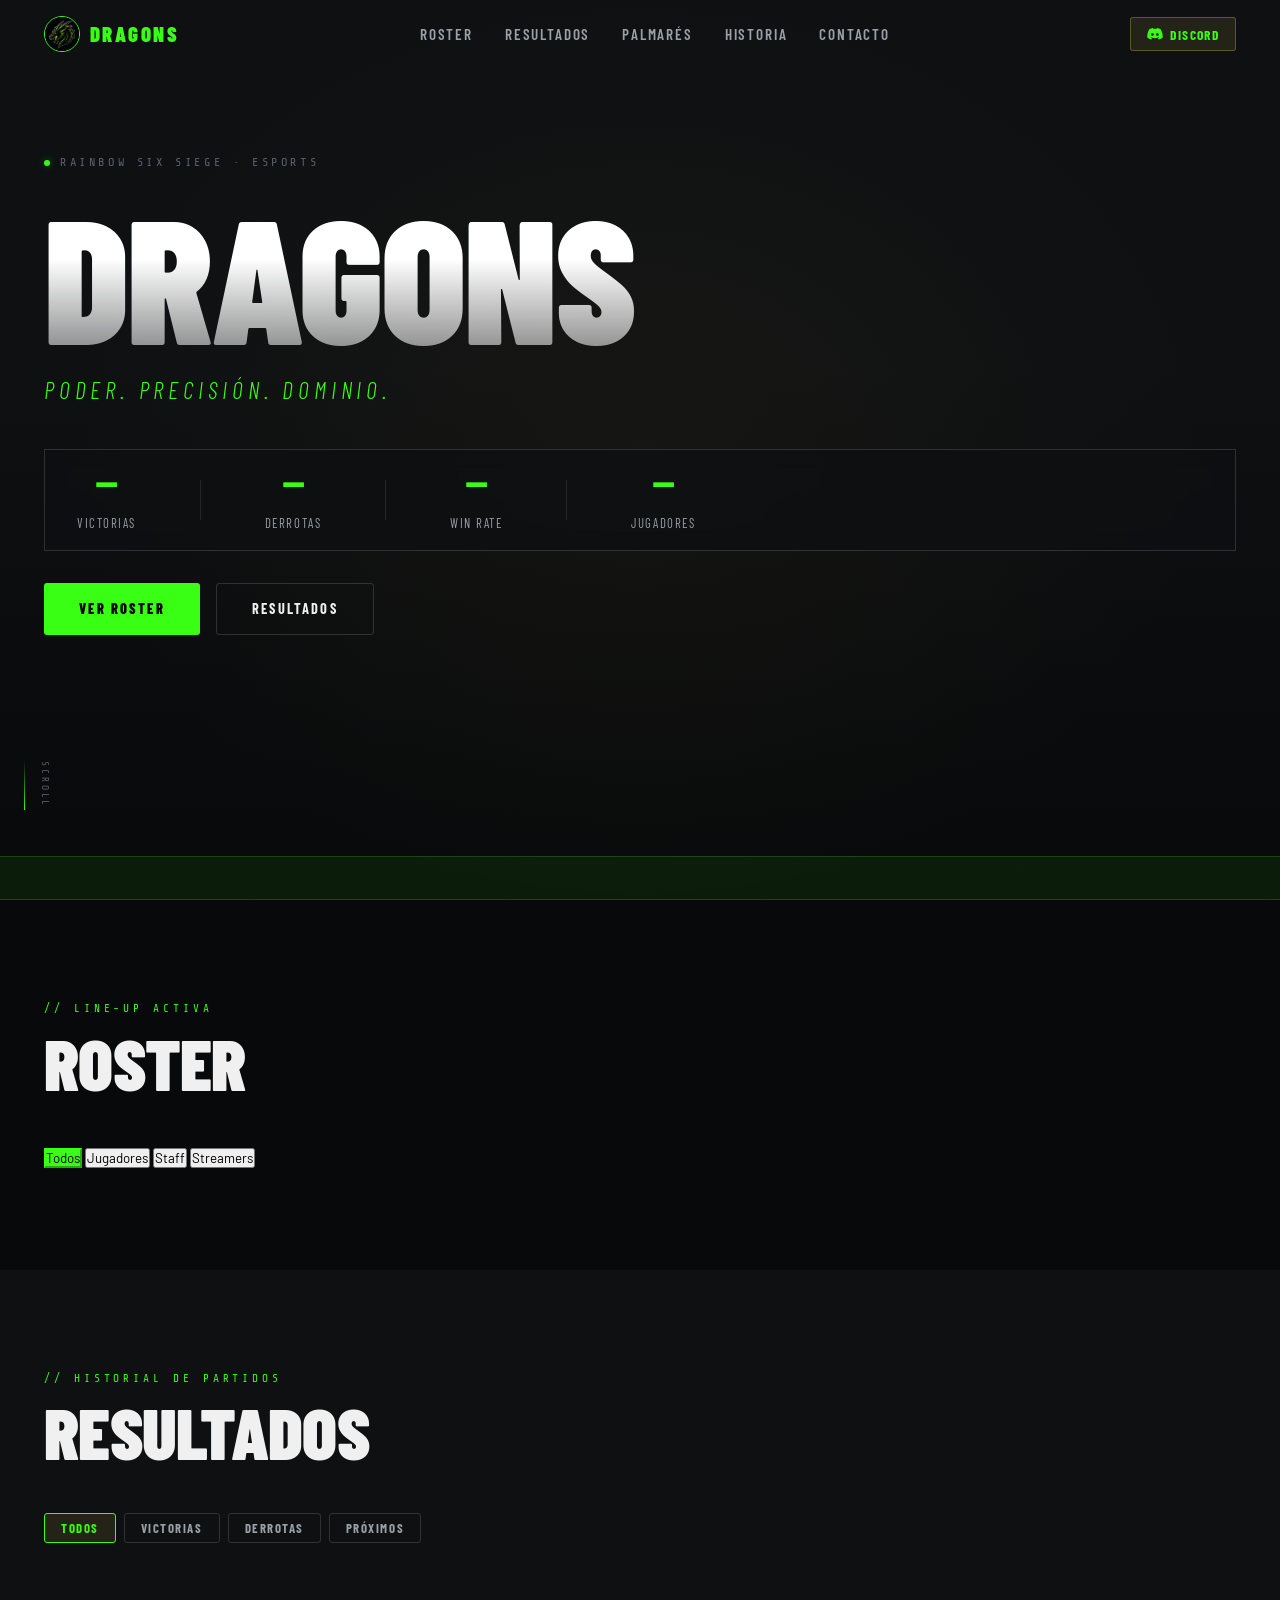
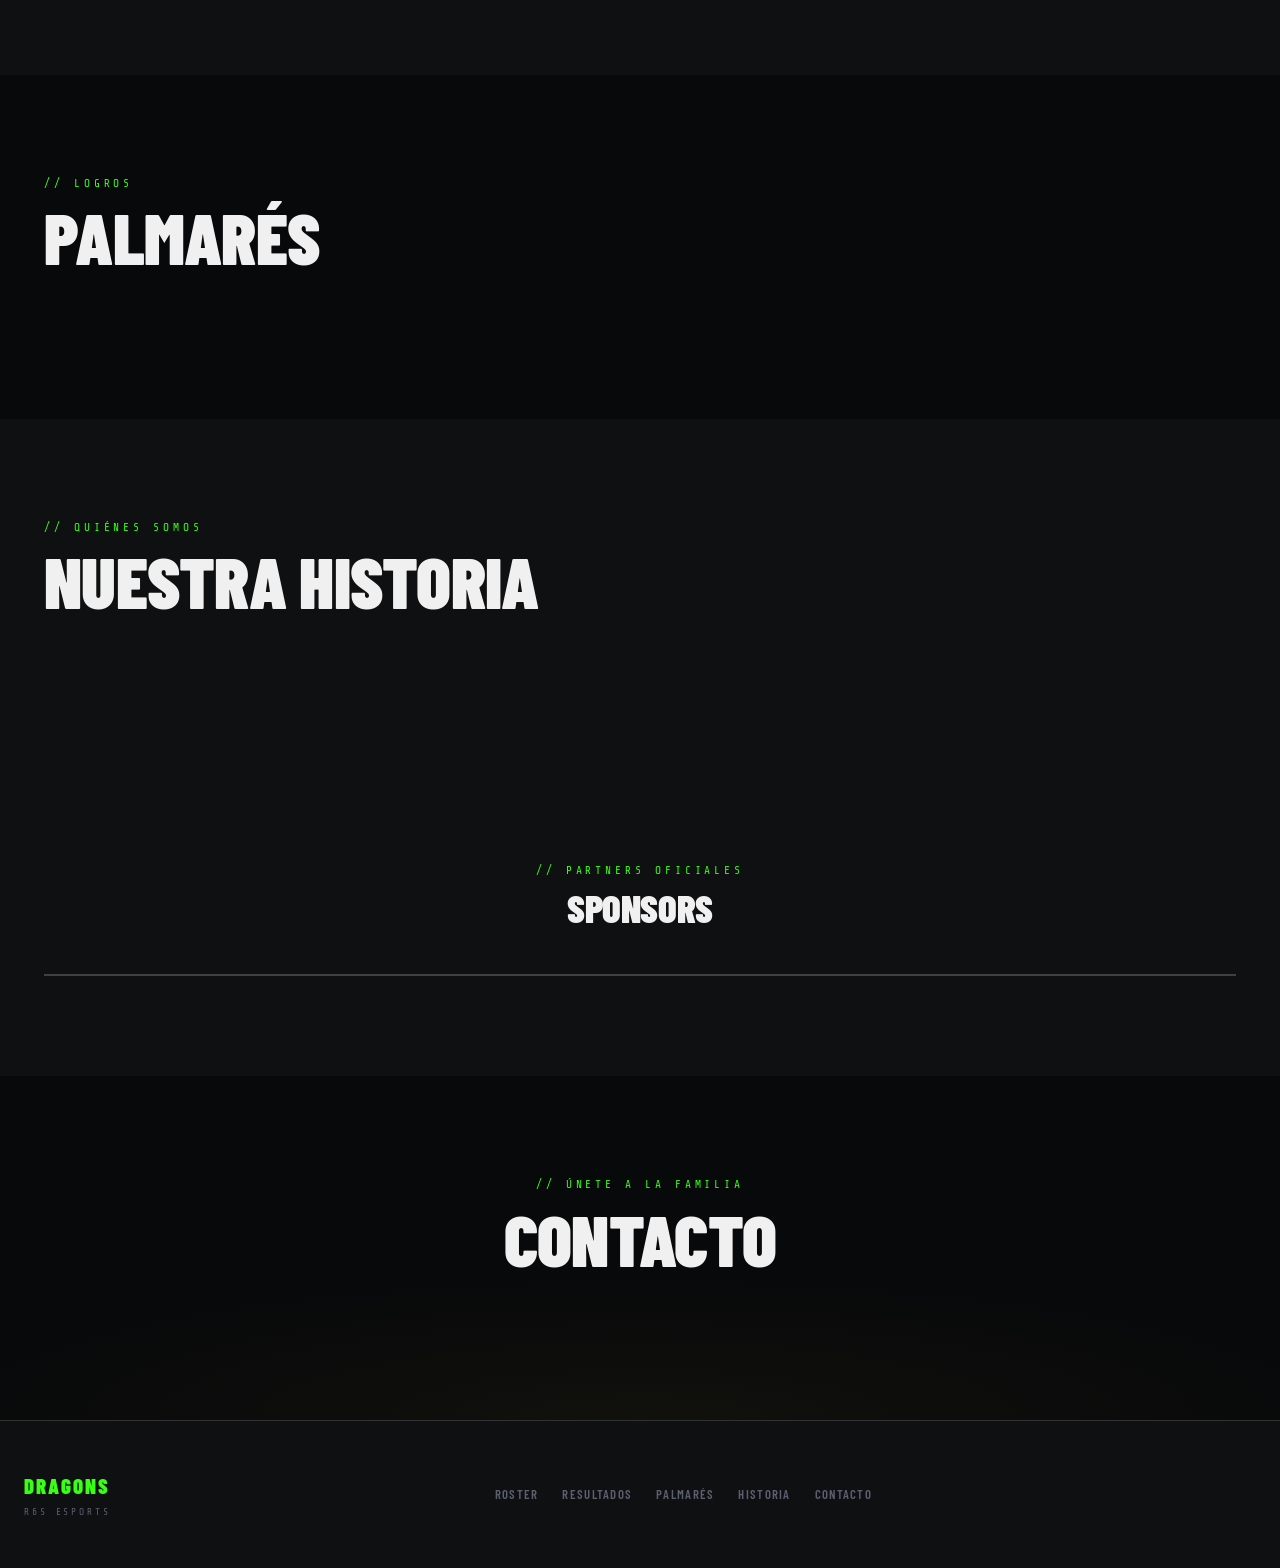
<file: index (1).html>
<!DOCTYPE html>
<html lang="es">
<head>
  <meta charset="UTF-8"/>
  <meta name="viewport" content="width=device-width, initial-scale=1.0"/>
  <meta name="description" content="DRAGONS — Equipo competitivo de Rainbow Six Siege."/>
  <title>DRAGONS — R6S Esports</title>
  <link rel="stylesheet" href="styles.css"/>
  <link rel="preconnect" href="https://fonts.googleapis.com">
  <link href="https://fonts.googleapis.com/css2?family=Barlow+Condensed:ital,wght@0,300;0,600;0,700;0,900;1,700&family=Barlow:wght@300;400;500;600&family=Share+Tech+Mono&display=swap" rel="stylesheet">
</head>
<body>

<!-- NAV -->
<nav id="navbar">
  <div class="nav-inner">
    <a href="#hero" class="nav-logo">
      <div class="nav-logo-img">
        <img src="logo.png" alt="" onerror="this.style.display='none';this.nextElementSibling.style.display='block'">
        <span class="logo-fallback">🐉</span>
      </div>
      <span class="nav-logo-text" id="nav-team-name">DRAGONS</span>
    </a>
    <div class="nav-links">
      <a href="#roster">Roster</a>
      <a href="#results">Resultados</a>
      <a href="#achievements">Palmarés</a>
      <a href="#about">Historia</a>
      <a href="#contact">Contacto</a>
    </div>
    <button class="nav-cta" id="nav-discord-btn">
      <svg width="16" height="12" viewBox="0 0 18 14" fill="currentColor"><path d="M15.25 1.18A14.89 14.89 0 0011.5 0a.06.06 0 00-.06.03c-.16.28-.34.65-.47.94a13.76 13.76 0 00-4 0 9.6 9.6 0 00-.47-.94A.06.06 0 006.44 0a14.85 14.85 0 00-3.75 1.18C.37 4.6-.23 7.93.07 11.22a.07.07 0 00.03.05A14.94 14.94 0 004.6 13.5a.06.06 0 00.07-.02c.35-.47.66-.96.93-1.48a.06.06 0 00-.04-.09 9.82 9.82 0 01-1.4-.66.06.06 0 010-.1l.28-.22a.06.06 0 01.06 0 10.66 10.66 0 009 0 .06.06 0 01.06 0l.28.22a.06.06 0 010 .1 9.2 9.2 0 01-1.4.66.06.06 0 00-.03.09c.28.52.59 1 .93 1.48a.06.06 0 00.07.02 14.9 14.9 0 004.5-2.23.06.06 0 00.03-.05c.37-3.77-.62-7.06-2.63-9.97zM6.01 9.19c-.86 0-1.57-.78-1.57-1.74s.7-1.74 1.57-1.74c.88 0 1.58.79 1.57 1.74 0 .96-.7 1.74-1.57 1.74zm5.8 0c-.87 0-1.57-.78-1.57-1.74s.7-1.74 1.57-1.74c.88 0 1.58.79 1.57 1.74 0 .96-.69 1.74-1.57 1.74z"/></svg>
      Discord
    </button>
    <button class="hamburger" id="hamburger" onclick="toggleMenu()">
      <span></span><span></span><span></span>
    </button>
  </div>
  <div class="nav-mobile" id="nav-mobile">
    <a href="#roster" onclick="toggleMenu()">Roster</a>
    <a href="#results" onclick="toggleMenu()">Resultados</a>
    <a href="#achievements" onclick="toggleMenu()">Palmarés</a>
    <a href="#about" onclick="toggleMenu()">Historia</a>
    <a href="#contact" onclick="toggleMenu()">Contacto</a>
  </div>
</nav>

<!-- HERO -->
<section id="hero">
  <canvas id="hero-canvas"></canvas>
  <div class="hero-overlay"></div>

  <div class="hero-content">
    <div class="hero-eyebrow">
      <span class="eyebrow-dot"></span>
      <span id="hero-eyebrow-text">RAINBOW SIX SIEGE · ESPORTS</span>
    </div>

    <h1 class="hero-title">
      <span id="hero-team-name">DRAGONS</span>
    </h1>
    <p class="hero-tagline" id="hero-tagline">Poder. Precisión. Dominio.</p>

    <div class="hero-record" id="hero-record">
      <div class="rec-item">
        <span class="rec-num" id="rec-wins">—</span>
        <span class="rec-label">Victorias</span>
      </div>
      <div class="rec-sep"></div>
      <div class="rec-item">
        <span class="rec-num" id="rec-losses">—</span>
        <span class="rec-label">Derrotas</span>
      </div>
      <div class="rec-sep"></div>
      <div class="rec-item">
        <span class="rec-num" id="rec-wr">—</span>
        <span class="rec-label">Win Rate</span>
      </div>
      <div class="rec-sep"></div>
      <div class="rec-item">
        <span class="rec-num" id="rec-players">—</span>
        <span class="rec-label">Jugadores</span>
      </div>
    </div>

    <div class="hero-btns">
      <a href="#roster" class="btn-hero-primary">Ver Roster</a>
      <a href="#results" class="btn-hero-secondary">Resultados</a>
    </div>
  </div>

  <div class="hero-scroll-cue">
    <div class="scroll-cue-line"></div>
    <span>SCROLL</span>
  </div>

  <div class="hero-ticker-bar">
    <div class="ticker-inner" id="ticker-inner"></div>
  </div>
</section>

<!-- ROSTER -->
<section id="roster">
  <div class="container">
    <div class="section-eyebrow">// LINE-UP ACTIVA</div>
    <h2 class="section-heading">ROSTER</h2>

    <div class="roster-role-tabs" id="roster-tabs">
      <button class="role-tab active" data-role="all" onclick="filterRoster(this,'all')">Todos</button>
      <button class="role-tab" data-role="jugador" onclick="filterRoster(this,'jugador')">Jugadores</button>
      <button class="role-tab" data-role="staff" onclick="filterRoster(this,'staff')">Staff</button>
      <button class="role-tab" data-role="streamer" onclick="filterRoster(this,'streamer')">Streamers</button>
    </div>

    <div class="roster-grid" id="roster-grid"></div>
  </div>
</section>

<!-- RESULTS -->
<section id="results">
  <div class="container">
    <div class="section-eyebrow">// HISTORIAL DE PARTIDOS</div>
    <h2 class="section-heading">RESULTADOS</h2>

    <div class="results-filter-row">
      <button class="res-filter active" onclick="filterMatches(this,'all')">Todos</button>
      <button class="res-filter" onclick="filterMatches(this,'win')">Victorias</button>
      <button class="res-filter" onclick="filterMatches(this,'loss')">Derrotas</button>
      <button class="res-filter" onclick="filterMatches(this,'upcoming')">Próximos</button>
    </div>

    <div id="matches-list"></div>
  </div>
</section>

<!-- ACHIEVEMENTS -->
<section id="achievements">
  <div class="container">
    <div class="section-eyebrow">// LOGROS</div>
    <h2 class="section-heading">PALMARÉS</h2>
    <div class="ach-kpis" id="ach-kpis"></div>
    <div class="ach-cards" id="ach-cards"></div>
  </div>
</section>

<!-- ABOUT / TIMELINE -->
<section id="about">
  <div class="container">
    <div class="about-layout">
      <div class="about-text-col">
        <div class="section-eyebrow">// QUIÉNES SOMOS</div>
        <h2 class="section-heading" id="about-heading">NUESTRA HISTORIA</h2>
        <p class="about-body" id="about-body"></p>
        <div class="about-socials" id="about-socials"></div>
      </div>
      <div class="timeline-col">
        <div class="timeline-list" id="timeline-list"></div>
      </div>
    </div>
  </div>
</section>

<!-- SPONSORS -->
<section id="sponsors">
  <div class="container">
    <div class="section-eyebrow" style="text-align:center">// PARTNERS OFICIALES</div>
    <h2 class="section-heading" style="text-align:center;font-size:clamp(1.8rem,4vw,2.4rem)">SPONSORS</h2>
    <div class="sponsors-grid" id="sponsors-grid"></div>
  </div>
</section>

<!-- CONTACT -->
<section id="contact">
  <div class="container">
    <div class="contact-box">
      <div class="section-eyebrow" style="text-align:center">// ÚNETE A LA FAMILIA</div>
      <h2 class="section-heading" style="text-align:center">CONTACTO</h2>
      <p class="contact-sub" id="contact-sub"></p>
      <div class="contact-socials" id="contact-socials"></div>
    </div>
  </div>
</section>

<!-- FOOTER -->
<footer id="footer">
  <div class="footer-grid">
    <div class="footer-brand">
      <span class="footer-name" id="footer-name">DRAGONS</span>
      <span class="footer-game">R6S ESPORTS</span>
    </div>
    <div class="footer-links">
      <a href="#roster">Roster</a>
      <a href="#results">Resultados</a>
      <a href="#achievements">Palmarés</a>
      <a href="#about">Historia</a>
      <a href="#contact">Contacto</a>
    </div>
    <div class="footer-right">
      <p id="footer-copy"></p>
    </div>
  </div>
</footer>

<script src="script.js"></script>
</body>
</html>
</file>
<file: styles.css>
/* ============================================================
   DRAGONS R6S — STYLES.CSS
   Dark Tactical · Military Precision · Esports Premium
   ============================================================ */

@import url('https://fonts.googleapis.com/css2?family=Barlow+Condensed:ital,wght@0,300;0,600;0,700;0,900;1,700&family=Barlow:wght@300;400;500;600&family=Share+Tech+Mono&display=swap');

:root {
  /* PALETTE */
  --bg:       #08090a;
  --bg2:      #0e1012;
  --bg3:      #141618;
  --bg4:      #1a1d20;
  --surface:  #1e2124;
  --border:   rgba(255,255,255,0.07);
  --border2:  rgba(255,255,255,0.14);

  --accent:   #39ff14;   
  --accent2:  #2ee60f;   
  --accent-glow: rgba(57, 255, 20, 0.35); 
   
  --red:      #e84b4b;
  --green:    #4be88a;
  --blue:     #4ba3e8;

  --text:     #f0f0f0;
  --text2:    #9aa0a8;
  --text3:    #5a6070;

  /* FONTS */
  --font-title: 'Barlow Condensed', sans-serif;
  --font-body:  'Barlow', sans-serif;
  --font-mono:  'Share Tech Mono', monospace;

  /* LAYOUT */
  --nav-h: 68px;
  --max-w: 1240px;
  --rad: 3px;
  --tr: 0.22s cubic-bezier(0.4,0,0.2,1);
}

/* ===================== RESET ===================== */
*, *::before, *::after { box-sizing: border-box; margin: 0; padding: 0; }
html { scroll-behavior: smooth; font-size: 16px; }
body {
  background: var(--bg);
  color: var(--text);
  font-family: var(--font-body);
  font-weight: 400;
  line-height: 1.6;
  overflow-x: hidden;
}
img { max-width: 100%; display: block; }
a { color: inherit; text-decoration: none; }
button { cursor: pointer; font-family: inherit; }

/* Custom scrollbar */
::-webkit-scrollbar { width: 4px; }
::-webkit-scrollbar-track { background: var(--bg); }
::-webkit-scrollbar-thumb { background: var(--accent2); }

.container { max-width: var(--max-w); margin: 0 auto; padding: 0 24px; }

/* ===================== NAV ===================== */
#navbar {
  position: fixed;
  top: 0; left: 0; right: 0;
  z-index: 900;
  transition: background var(--tr), box-shadow var(--tr);
}
#navbar.scrolled {
  background: rgba(8,9,10,0.97);
  backdrop-filter: blur(12px);
  box-shadow: 0 1px 0 var(--border2), 0 4px 30px rgba(0,0,0,0.6);
}

.nav-inner {
  max-width: var(--max-w);
  margin: 0 auto;
  padding: 0 24px;
  height: var(--nav-h);
  display: flex;
  align-items: center;
  gap: 2rem;
}

.nav-logo {
  display: flex;
  align-items: center;
  gap: 10px;
  flex-shrink: 0;
}
.nav-logo-img {
  width: 36px; height: 36px;
  border-radius: 50%;
  overflow: hidden;
  border: 1.5px solid var(--accent);
  display: flex; align-items: center; justify-content: center;
  background: var(--bg3);
  flex-shrink: 0;
}
.nav-logo-img img { width: 100%; height: 100%; object-fit: cover; }
.logo-fallback { font-size: 1.2rem; display: none; }
.nav-logo-text {
  font-family: var(--font-title);
  font-size: 1.3rem;
  font-weight: 900;
  letter-spacing: 0.12em;
  color: var(--accent);
}

.nav-links {
  display: flex;
  gap: 2rem;
  flex: 1;
  justify-content: center;
}
.nav-links a {
  font-family: var(--font-title);
  font-size: 0.95rem;
  font-weight: 600;
  letter-spacing: 0.12em;
  color: var(--text2);
  text-transform: uppercase;
  transition: color var(--tr);
  position: relative;
}
.nav-links a::after {
  content: '';
  position: absolute;
  bottom: -4px; left: 0;
  width: 0; height: 1.5px;
  background: var(--accent);
  transition: width var(--tr);
}
.nav-links a:hover { color: var(--text); }
.nav-links a:hover::after { width: 100%; }

.nav-cta {
  display: flex;
  align-items: center;
  gap: 7px;
  background: rgba(232,201,75,0.1);
  border: 1px solid rgba(232,201,75,0.3);
  color: var(--accent);
  padding: 0.45rem 1rem;
  font-family: var(--font-title);
  font-size: 0.85rem;
  font-weight: 700;
  letter-spacing: 0.1em;
  text-transform: uppercase;
  border-radius: var(--rad);
  transition: all var(--tr);
  flex-shrink: 0;
}
.nav-cta:hover {
  background: var(--accent);
  color: #000;
  border-color: var(--accent);
}

.hamburger {
  display: none;
  flex-direction: column;
  gap: 5px;
  background: none;
  border: none;
  padding: 4px;
  margin-left: auto;
}
.hamburger span {
  display: block;
  width: 22px; height: 2px;
  background: var(--text);
  border-radius: 1px;
  transition: all var(--tr);
}

.nav-mobile {
  display: none;
  flex-direction: column;
  background: rgba(8,9,10,0.98);
  border-top: 1px solid var(--border2);
  padding: 1rem 24px 1.5rem;
}
.nav-mobile a {
  font-family: var(--font-title);
  font-size: 1.1rem;
  font-weight: 700;
  letter-spacing: 0.1em;
  color: var(--text2);
  padding: 0.6rem 0;
  border-bottom: 1px solid var(--border);
  text-transform: uppercase;
}
.nav-mobile.open { display: flex; }

/* ===================== HERO ===================== */
#hero {
  position: relative;
  min-height: 100vh;
  display: flex;
  align-items: center;
  overflow: hidden;
  padding-top: var(--nav-h);
}

#hero-canvas {
  position: absolute;
  inset: 0;
  z-index: 0;
}

.hero-overlay {
  position: absolute;
  inset: 0;
  background:
    radial-gradient(ellipse 70% 80% at 50% 50%, rgba(232,201,75,0.04) 0%, transparent 65%),
    linear-gradient(to bottom, transparent 40%, var(--bg) 100%);
  z-index: 1;
}

.hero-content {
  position: relative;
  z-index: 2;
  max-width: var(--max-w);
  width: 100%;
  margin: 0 auto;
  padding: 5rem 24px 10rem;
}

.hero-eyebrow {
  display: flex;
  align-items: center;
  gap: 10px;
  margin-bottom: 1.5rem;
  font-family: var(--font-mono);
  font-size: 0.75rem;
  color: var(--text3);
  letter-spacing: 0.3em;
  text-transform: uppercase;
}
.eyebrow-dot {
  width: 6px; height: 6px;
  border-radius: 50%;
  background: var(--accent);
  box-shadow: 0 0 8px var(--accent-glow);
  animation: dot-pulse 2s ease-in-out infinite;
}
@keyframes dot-pulse {
  0%,100% { box-shadow: 0 0 8px var(--accent-glow); }
  50% { box-shadow: 0 0 16px var(--accent), 0 0 30px var(--accent-glow); }
}

.hero-title {
  font-family: var(--font-title);
  font-weight: 900;
  font-size: clamp(5rem, 14vw, 11rem);
  line-height: 0.9;
  letter-spacing: -0.01em;
  color: var(--text);
  margin-bottom: 1rem;
  position: relative;
}
.hero-title span {
  display: block;
  background: linear-gradient(180deg, #ffffff 40%, rgba(255,255,255,0.5) 100%);
  -webkit-background-clip: text;
  -webkit-text-fill-color: transparent;
  background-clip: text;
}

.hero-tagline {
  font-family: var(--font-title);
  font-size: clamp(1rem, 2.5vw, 1.5rem);
  font-weight: 300;
  font-style: italic;
  color: var(--accent);
  letter-spacing: 0.2em;
  margin-bottom: 2.5rem;
  text-transform: uppercase;
}

.hero-record {
  display: flex;
  align-items: center;
  gap: 0;
  margin-bottom: 3rem;
  border: 1px solid var(--border2);
  background: rgba(14,16,18,0.8);
  backdrop-filter: blur(10px);
  display: inline-flex;
}
.rec-item {
  display: flex;
  flex-direction: column;
  align-items: center;
  padding: 1rem 2rem;
  gap: 0.2rem;
}
.rec-num {
  font-family: var(--font-title);
  font-size: 2rem;
  font-weight: 900;
  color: var(--accent);
  line-height: 1;
}
.rec-label {
  font-family: var(--font-mono);
  font-size: 0.6rem;
  color: var(--text3);
  letter-spacing: 0.25em;
  text-transform: uppercase;
}
.rec-sep {
  width: 1px;
  height: 50px;
  background: var(--border2);
  flex-shrink: 0;
}

.hero-btns {
  display: flex;
  gap: 1rem;
  flex-wrap: wrap;
}

.btn-hero-primary {
  display: inline-flex;
  align-items: center;
  background: var(--accent);
  color: #000;
  font-family: var(--font-title);
  font-size: 0.9rem;
  font-weight: 800;
  letter-spacing: 0.15em;
  text-transform: uppercase;
  padding: 0.85rem 2.2rem;
  border-radius: var(--rad);
  transition: all var(--tr);
  position: relative;
  overflow: hidden;
}
.btn-hero-primary::after {
  content: '';
  position: absolute;
  inset: 0;
  background: linear-gradient(90deg, transparent, rgba(255,255,255,0.25), transparent);
  transform: translateX(-100%);
  transition: transform 0.5s;
}
.btn-hero-primary:hover::after { transform: translateX(100%); }
.btn-hero-primary:hover { box-shadow: 0 0 30px var(--accent-glow); transform: translateY(-1px); }

.btn-hero-secondary {
  display: inline-flex;
  align-items: center;
  background: transparent;
  color: var(--text);
  border: 1px solid var(--border2);
  font-family: var(--font-title);
  font-size: 0.9rem;
  font-weight: 700;
  letter-spacing: 0.15em;
  text-transform: uppercase;
  padding: 0.85rem 2.2rem;
  border-radius: var(--rad);
  transition: all var(--tr);
}
.btn-hero-secondary:hover {
  border-color: var(--accent);
  color: var(--accent);
}

.hero-scroll-cue {
  position: absolute;
  bottom: 90px;
  left: 24px;
  display: flex;
  align-items: center;
  gap: 12px;
  z-index: 2;
}
.scroll-cue-line {
  width: 1px; height: 50px;
  background: linear-gradient(to bottom, transparent, var(--accent));
  animation: scroll-line 1.8s ease-in-out infinite;
}
@keyframes scroll-line {
  0%,100% { opacity: 0.3; transform: scaleY(1); }
  50% { opacity: 1; transform: scaleY(0.7); }
}
.hero-scroll-cue span {
  font-family: var(--font-mono);
  font-size: 0.6rem;
  color: var(--text3);
  letter-spacing: 0.3em;
  writing-mode: vertical-rl;
}

.hero-ticker-bar {
  position: absolute;
  bottom: 0; left: 0; right: 0;
  height: 44px;
  background: var(--accent);
  overflow: hidden;
  z-index: 3;
  display: flex;
  align-items: center;
}
.ticker-inner {
  display: flex;
  align-items: center;
  white-space: nowrap;
  animation: ticker 30s linear infinite;
}
@keyframes ticker { from { transform: translateX(0); } to { transform: translateX(-50%); } }

/* ===================== SECTIONS ===================== */
section {
  padding: 100px 0;
}
section:nth-child(even) { background: var(--bg2); }

.section-eyebrow {
  font-family: var(--font-mono);
  font-size: 0.7rem;
  color: var(--accent);
  letter-spacing: 0.35em;
  text-transform: uppercase;
  margin-bottom: 0.6rem;
}

.section-heading {
  font-family: var(--font-title);
  font-size: clamp(2.5rem, 6vw, 4.5rem);
  font-weight: 900;
  letter-spacing: -0.01em;
  line-height: 0.95;
  margin-bottom: 3rem;
  color: var(--text);
}
.role-tab.active { background: var(--accent); color: #000; border-color: var(--accent); }

.roster-grid {
  display: grid;
  grid-template-columns: repeat(auto-fill, minmax(200px, 1fr));
  gap: 1.5px;
}
@keyframes card-in {
  from { opacity: 0; transform: translateY(12px); }
  to { opacity: 1; transform: translateY(0); }
}

/* ===================== RESULTS ===================== */
.results-filter-row {
  display: flex;
  gap: 0.5rem;
  margin-bottom: 2rem;
  flex-wrap: wrap;
}
.res-filter {
  background: transparent;
  border: 1px solid var(--border2);
  color: var(--text2);
  padding: 0.35rem 1rem;
  font-family: var(--font-title);
  font-size: 0.8rem;
  font-weight: 700;
  letter-spacing: 0.12em;
  text-transform: uppercase;
  border-radius: var(--rad);
  transition: all var(--tr);
}
.res-filter:hover { border-color: var(--accent); color: var(--accent); }
.res-filter.active { background: rgba(232,201,75,0.1); border-color: var(--accent); color: var(--accent); }

.match-card {
  display: grid;
  grid-template-columns: 120px 1fr auto auto;
  align-items: center;
  gap: 1.5rem;
  padding: 1.2rem 1.5rem;
  background: var(--bg3);
  border: 1px solid var(--border);
  border-left: 3px solid transparent;
  margin-bottom: 6px;
  border-radius: var(--rad);
  transition: all var(--tr);
  animation: card-in 0.3s ease both;
}
.match-card:hover {
  border-color: var(--border2);
  border-left-color: inherit;
  background: var(--bg4);
}
.match-card.win { border-left-color: var(--green); }
.match-card.loss { border-left-color: var(--red); }
.match-card.upcoming { border-left-color: var(--blue); }
.match-card.win .match-score { color: var(--green); }
.match-card.loss .match-score { color: var(--red); }
.match-card.upcoming .match-score { color: var(--blue); font-size: 1rem; }
.match-card.win .match-badge { background: rgba(75,232,138,0.12); color: var(--green); }
.match-card.loss .match-badge { background: rgba(232,75,75,0.12); color: var(--red); }
.match-card.upcoming .match-badge { background: rgba(75,163,232,0.12); color: var(--blue); }

/* ===================== ACHIEVEMENTS ===================== */
.pal-stats {
  display: grid;
  grid-template-columns: repeat(3, 1fr);
  gap: 1px;
  background: var(--border2);
  border: 1px solid var(--border2);
  margin-bottom: 3rem;
}
.pal-stat-card {
  background: var(--bg3);
  padding: 2.5rem 1.5rem;
  text-align: center;
  transition: background var(--tr);
  display: flex;
  flex-direction: column;
  align-items: center;
  gap: 0.5rem;
}
.pal-stat-card:hover { background: var(--bg4); }
.pal-stat-icon {
  font-size: 1.8rem;
  margin-bottom: 0.25rem;
}
.pal-stat-num {
  font-family: var(--font-title);
  font-size: 3rem;
  font-weight: 900;
  color: var(--accent);
  line-height: 1;
  text-shadow: 0 0 20px rgba(57,255,20,0.3);
}
.pal-stat-label {
  font-family: var(--font-mono);
  font-size: 0.62rem;
  color: var(--text3);
  letter-spacing: 0.25em;
  text-transform: uppercase;
}

.pal-empty {
  border: 1px dashed var(--border2);
  padding: 4rem 2rem;
  text-align: center;
  display: flex;
  flex-direction: column;
  align-items: center;
  gap: 1rem;
}
.pal-empty-icon {
  font-size: 3rem;
  opacity: 0.4;
}
.pal-empty-title {
  font-family: var(--font-title);
  font-size: 1.4rem;
  font-weight: 900;
  letter-spacing: 0.2em;
  color: var(--text3);
}
.pal-empty-sub {
  font-family: var(--font-mono);
  font-size: 0.75rem;
  color: var(--text3);
  letter-spacing: 0.1em;
}

@media (max-width: 600px) {
  .pal-stats { grid-template-columns: 1fr; }
}

/* ===================== ABOUT / TIMELINE ===================== */
.about-layout {
  display: grid;
  grid-template-columns: 1fr 1fr;
  gap: 5rem;
  align-items: start;
}
.about-body {
  font-size: 1rem;
  color: var(--text2);
  line-height: 1.8;
  margin-bottom: 2rem;
}
.about-socials { display: flex; gap: 0.75rem; flex-wrap: wrap; }

/* TIMELINE */
.timeline-list {
  display: flex;
  flex-direction: column;
  gap: 0;
}
.tl-item {
  display: grid;
  grid-template-columns: 80px 1px 1fr;
  gap: 0 1.5rem;
  padding-bottom: 2rem;
}
.tl-year {
  font-family: var(--font-title);
  font-size: 1rem;
  font-weight: 900;
  color: var(--accent);
  text-align: right;
  padding-top: 3px;
}
.tl-line-col {
  display: flex;
  flex-direction: column;
  align-items: center;
  gap: 0;
}
.tl-dot {
  width: 10px; height: 10px;
  border-radius: 50%;
  background: var(--accent);
  border: 2px solid var(--bg2);
  box-shadow: 0 0 0 2px var(--accent);
  flex-shrink: 0;
  margin-top: 5px;
}
.tl-connector {
  flex: 1;
  width: 1px;
  background: var(--border2);
  margin-top: 6px;
}
.tl-item:last-child .tl-connector { display: none; }
.tl-content { padding-top: 2px; }
.tl-title {
  font-family: var(--font-title);
  font-size: 1rem;
  font-weight: 700;
  color: var(--text);
  margin-bottom: 0.3rem;
}
.tl-desc {
  font-size: 0.85rem;
  color: var(--text3);
  line-height: 1.6;
}

/* ===================== SPONSORS ===================== */
.sponsors-grid {
  display: flex;
  flex-wrap: wrap;
  gap: 1.5px;
  background: var(--border);
  border: 1px solid var(--border2);
}
.sponsor-card {
  background: var(--bg3);
  flex: 1 1 200px;
  padding: 2.5rem 2rem;
  display: flex;
  flex-direction: column;
  align-items: center;
  gap: 0.75rem;
  transition: background var(--tr);
}
.sponsor-card:hover { background: var(--bg4); }
.sponsor-card:hover .sponsor-logo-img { opacity: 0.9; }
.sponsor-name {
  font-family: var(--font-title);
  font-size: 1rem;
  font-weight: 700;
  color: var(--text3);
  letter-spacing: 0.15em;
  text-transform: uppercase;
  transition: color var(--tr);
}
.sponsor-card:hover .sponsor-name { color: var(--accent); }

/* ===================== CONTACT ===================== */
#contact {
  background: var(--bg) !important;
  position: relative;
  overflow: hidden;
}
#contact::before {
  content: '';
  position: absolute;
  inset: 0;
  background: radial-gradient(ellipse 80% 60% at 50% 100%, rgba(232,201,75,0.04) 0%, transparent 70%);
}
.contact-socials {
  display: flex;
  justify-content: center;
  gap: 1rem;
  flex-wrap: wrap;
}
.contact-link.primary { background: var(--accent); color: #000; border-color: var(--accent); }
.contact-link.primary:hover { box-shadow: 0 0 20px var(--accent-glow); }

/* ===================== FOOTER ===================== */
footer {
  background: var(--bg2);
  border-top: 1px solid var(--border2);
  padding: 3rem 24px;
}
.footer-grid {
  max-width: var(--max-w);
  margin: 0 auto;
  display: flex;
  align-items: center;
  justify-content: space-between;
  gap: 2rem;
  flex-wrap: wrap;
}
.footer-brand { display: flex; flex-direction: column; gap: 2px; }
.footer-name {
  font-family: var(--font-title);
  font-size: 1.3rem;
  font-weight: 900;
  color: var(--accent);
  letter-spacing: 0.1em;
}
.footer-game {
  font-family: var(--font-mono);
  font-size: 0.6rem;
  color: var(--text3);
  letter-spacing: 0.3em;
}
.footer-links { display: flex; gap: 1.5rem; flex-wrap: wrap; }
.footer-links a {
  font-family: var(--font-title);
  font-size: 0.8rem;
  font-weight: 600;
  letter-spacing: 0.1em;
  color: var(--text3);
  text-transform: uppercase;
  transition: color var(--tr);
}
.footer-links a:hover { color: var(--accent); }
.footer-right p {
  font-family: var(--font-mono);
  font-size: 0.65rem;
  color: var(--text3);
  text-align: right;
  line-height: 1.8;
}
.reveal.visible {
  opacity: 1;
  transform: translateY(0);
}

/* ===================== RESPONSIVE ===================== */
@media (max-width: 900px) {
  .about-layout { grid-template-columns: 1fr; gap: 3rem; }
  .nav-links, .nav-cta { display: none; }
  .hamburger { display: flex; }
  .match-card { grid-template-columns: 1fr auto; grid-template-rows: auto auto; gap: 0.5rem; }
}

@media (max-width: 600px) {
  section { padding: 70px 0; }
  .hero-record { flex-wrap: wrap; }
  .rec-item { padding: 0.75rem 1.25rem; }
  .roster-grid { grid-template-columns: repeat(auto-fill, minmax(160px, 1fr)); }
  .footer-grid { flex-direction: column; text-align: center; }
  .footer-right p { text-align: center; }
  .footer-links { justify-content: center; }
}
.neon-socials {
  display: flex;
  justify-content: center;
  gap: 18px;
  margin-top: 25px;
}

.social-link {
  width: 52px;
  height: 52px;
  display: flex;
  align-items: center;
  justify-content: center;
  border-radius: 12px;
  background: rgba(255,255,255,0.05);
  transition: 0.3s;
  position: relative;
}

.social-link svg {
  width: 24px;
  height: 24px;
  fill: white;
  transition: 0.3s;
}

.social-link:hover {
  transform: translateY(-4px) scale(1.08);
}
.gmail:hover {
  box-shadow: 0 0 12px #ea4335, 0 0 24px #ea4335;
}

.insta:hover {
  box-shadow: 0 0 12px #e1306c, 0 0 24px #fd1d1d;
}

.tiktok:hover {
  box-shadow: 0 0 12px #25f4ee, 0 0 24px #fe2c55;
}

.x:hover {
  box-shadow: 0 0 12px #ffffff, 0 0 24px #aaaaaa;
}

.twitch:hover {
  box-shadow: 0 0 12px #9146ff, 0 0 24px #9146ff;
}

.social-link::after {
  content: "";
  position: absolute;
  inset: 0;
  border-radius: 12px;
  opacity: 0;
  transition: 0.3s;
}

.social-link:hover::after {
  opacity: 1;
  box-shadow: 0 0 25px currentColor;
}

@keyframes neonPulse {
  0% {
    box-shadow: 0 0 6px currentColor, 0 0 12px currentColor;
  }
  50% {
    box-shadow: 0 0 18px currentColor, 0 0 36px currentColor;
  }
  100% {
    box-shadow: 0 0 6px currentColor, 0 0 12px currentColor;
  }
}

/* aplicar a iconos */
.social-link {
  animation: neonPulse 2.5s infinite ease-in-out;
}
.gmail { color: #ea4335; }
.insta { color: #e1306c; }
.tiktok { color: #25f4ee; }
.x { color: #ffffff; }
.twitch { color: #9146ff; }

.social-link:hover {
  animation: none;
  transform: translateY(-4px) scale(1.1);
}

.gmail:hover {
  box-shadow: 0 0 20px #ea4335, 0 0 40px #ea4335;
}

.insta:hover {
  box-shadow: 0 0 20px #e1306c, 0 0 40px #fd1d1d;
}

.tiktok:hover {
  box-shadow: 0 0 20px #25f4ee, 0 0 40px #fe2c55;
}

.x:hover {
  box-shadow: 0 0 20px #ffffff, 0 0 40px #aaaaaa;
}

.twitch:hover {
  box-shadow: 0 0 20px #9146ff, 0 0 40px #9146ff;
}

/* ── TICKER ─────────────────────────────────── */
.hero-ticker-bar {
  position: absolute;
  bottom: 0; left: 0; right: 0;
  background: rgba(57, 255, 20, 0.08);
  border-top: 1px solid rgba(57, 255, 20, 0.2);
  border-bottom: 1px solid rgba(57, 255, 20, 0.2);
  padding: 8px 0;
  overflow: hidden;
  z-index: 10;
}

@keyframes ticker-scroll {
  0%   { transform: translateX(0); }
  100% { transform: translateX(-50%); }
}

/* ── ESTADÍSTICAS HERO ──────────────────────── */
.hero-record {
  display: flex;
  align-items: center;
  gap: 2rem;
  margin: 1.5rem 0 2rem;
}
.rec-item {
  display: flex;
  flex-direction: column;
}
.rec-num {
  font-family: 'Share Tech Mono', monospace;
  font-size: 2.5rem;
  font-weight: bold;
  color: #39ff14;
  line-height: 1;
}
.rec-label {
  font-family: 'Barlow Condensed', sans-serif;
  font-size: 0.8rem;
  text-transform: uppercase;
  letter-spacing: 0.12em;
  color: #9aa0a8;
  margin-top: 4px;
}
.rec-sep {
  width: 1px;
  height: 40px;
  background: rgba(255,255,255,0.1);
}

/* ── SPONSORS ─────────────────────────────── */
#sponsors {
  padding: 100px 0;
  background: var(--bg2);
}

.sponsors-intro {
  color: var(--text2);
  font-size: 1rem;
  margin-bottom: 3rem;
  max-width: 600px;
}
.sponsors-intro a {
  color: var(--accent);
}
.sponsors-intro a:hover {
  text-decoration: underline;
}

.sponsors-grid {
  display: grid;
  grid-template-columns: repeat(auto-fill, minmax(300px, 1fr));
  gap: 20px;
}

.sponsor-card {
  display: flex;
  align-items: flex-start;
  gap: 16px;
  background: var(--surface);
  border: 1px solid var(--border);
  border-left: 3px solid var(--accent);
  padding: 20px;
  border-radius: var(--rad);
  transition: all var(--tr);
}
.sponsor-card:hover {
  background: var(--bg4);
  transform: translateY(-2px);
  box-shadow: 0 8px 30px rgba(57, 255, 20, 0.08);
}

.sponsor-logo {
  width: 56px;
  height: 56px;
  flex-shrink: 0;
  border-radius: 50%;
  border: 1.5px solid var(--accent);
  background: var(--bg3);
  display: flex;
  align-items: center;
  justify-content: center;
  overflow: hidden;
}
.sponsor-logo img {
  width: 100%;
  height: 100%;
  object-fit: contain;
  padding: 6px;
}
.sponsor-initials {
  font-family: var(--font-title);
  font-size: 1.4rem;
  font-weight: 900;
  color: var(--accent);
}

.sponsor-info { flex: 1; min-width: 0; }

.sponsor-tag {
  font-family: var(--font-mono);
  font-size: 0.72rem;
  color: var(--accent);
  text-transform: uppercase;
  letter-spacing: 0.1em;
  margin-bottom: 4px;
}
.sponsor-name {
  font-family: var(--font-title);
  font-size: 1.3rem;
  font-weight: 900;
  color: var(--text);
  text-transform: uppercase;
  letter-spacing: 0.06em;
  margin-bottom: 6px;
}
.sponsor-desc {
  font-family: var(--font-body);
  font-size: 0.88rem;
  color: var(--text2);
  line-height: 1.5;
  margin-bottom: 10px;
}
.sponsor-link {
  font-family: var(--font-mono);
  font-size: 0.8rem;
  color: var(--accent);
  text-transform: uppercase;
  letter-spacing: 0.08em;
  transition: opacity var(--tr);
}
.sponsor-link:hover { opacity: 0.7; }

.mvp-grid { display: flex; flex-wrap: wrap; gap: 2rem; justify-content: center; }
.mvp-card { position: relative; border-radius: 6px; overflow: hidden; transition: transform 0.22s; max-width: 480px; flex: 1 1 300px; }
.mvp-card:hover { transform: translateY(-4px); box-shadow: 0 12px 40px rgba(0,0,0,0.5); }
.mvp-card.current { box-shadow: 0 0 0 2px #39ff14, 0 0 30px rgba(57,255,20,0.2); }
.mvp-img { width: 100%; height: auto; display: block; border-radius: 6px; }
.mvp-badge-current { position: absolute; top: 0.75rem; right: 0.75rem; font-family: monospace; font-size: 0.55rem; letter-spacing: 0.18em; color: #000; background: #39ff14; padding: 4px 10px; border-radius: 2px; font-weight: 700; }

/* ===================== ROSTER ===================== */
.roster-grid {
  display: grid;
  grid-template-columns: repeat(5, 1fr);
  gap: 16px;
  max-width: 1100px;
  margin: 0 auto;
}
@media (max-width: 1000px) { .roster-grid { grid-template-columns: repeat(3, 1fr); } }
@media (max-width: 600px)  { .roster-grid { grid-template-columns: repeat(2, 1fr); } }

/* Subsecciones */
.mw-subsection        { margin-top: 60px; text-align: center; }
.mw-subsection-title  {
  font-family: 'Share Tech Mono', monospace;
  font-size: 0.68rem; letter-spacing: 5px;
  text-transform: uppercase; color: #666; margin-bottom: 24px;
}
.mw-sub-grid {
  display: flex; justify-content: center;
  gap: 16px; flex-wrap: wrap; max-width: 700px; margin: 0 auto;
}
.mw-sub-grid .mw-player-card { width: 180px; flex-shrink: 0; }

/* ── Tarjeta jugador ── */
.mw-player-card {
  background: rgba(255,255,255,0.03);
  border: 1px solid rgba(57,255,20,0.07);
  position: relative; overflow: hidden; cursor: pointer;
  transition: transform 0.5s cubic-bezier(0.16,1,0.3,1),
              border-color 0.5s, box-shadow 0.5s;
  clip-path: polygon(0 0, calc(100% - 16px) 0, 100% 16px,
                     100% 100%, 16px 100%, 0 calc(100% - 16px));
}
.mw-player-card:hover {
  border-color: rgba(57,255,20,0.35);
  transform: translateY(-8px) scale(1.02);
  box-shadow: 0 25px 50px rgba(57,255,20,0.08),
              0 0 0 1px rgba(57,255,20,0.08);
}

/* Avatar */
.mw-avatar {
  width: 100%; aspect-ratio: 3/4;
  position: relative; overflow: hidden;
  background: #111;
}
.mw-avatar img {
  position: absolute; inset: 0;
  width: 100%; height: 100%;
  object-fit: cover; object-position: top;
}
.mw-avatar-bg {
  width: 100%; height: 100%;
  display: flex; align-items: center; justify-content: center;
  background: linear-gradient(180deg, rgba(57,255,20,0.02) 0%, rgba(57,255,20,0.08) 100%);
  position: relative;
  transition: transform 0.6s cubic-bezier(0.16,1,0.3,1);
}
.mw-player-card:hover .mw-avatar-bg { transform: scale(1.06); }

.mw-initial {
  font-family: 'Barlow Condensed', sans-serif;
  font-size: 4.5rem; font-weight: 900;
  color: rgba(57,255,20,0.15); letter-spacing: 4px;
  position: relative; z-index: 2;
  transition: color 0.5s, text-shadow 0.5s;
}
.mw-player-card:hover .mw-initial {
  color: rgba(57,255,20,0.4);
  text-shadow: 0 0 40px rgba(57,255,20,0.3);
}
.mw-glow {
  position: absolute; bottom: 0; left: 50%; transform: translateX(-50%);
  width: 80%; height: 60%;
  background: radial-gradient(ellipse at bottom, rgba(57,255,20,0.12) 0%, transparent 70%);
  opacity: 0; transition: opacity 0.5s; z-index: 1;
}
.mw-player-card:hover .mw-glow { opacity: 1; }

/* Número y badge */
.mw-num {
  position: absolute; top: 10px; right: 12px;
  font-family: 'Barlow Condensed', sans-serif;
  font-size: 1rem; font-weight: 900;
  color: rgba(57,255,20,0.15); z-index: 2;
}
.mw-badge {
  position: absolute; top: 10px; left: 10px;
  font-family: 'Share Tech Mono', monospace;
  font-size: 0.5rem; letter-spacing: 2px;
  text-transform: uppercase; padding: 3px 10px;
  background: #39ff14; color: #000; font-weight: 700;
  z-index: 3;
  clip-path: polygon(0 0, calc(100% - 4px) 0, 100% 4px,
                     100% 100%, 4px 100%, 0 calc(100% - 4px));
}

/* Nombre */
.mw-info {
  padding: 14px 14px 16px; text-align: center;
  position: relative; z-index: 2;
}
.mw-info::before {
  content: ''; position: absolute; top: 0; left: 15%; width: 70%; height: 2px;
  background: linear-gradient(90deg, transparent, #39ff14, transparent);
}
.mw-name {
  font-family: 'Barlow Condensed', sans-serif;
  font-size: 0.95rem; font-weight: 700;
  letter-spacing: 2.5px; text-transform: uppercase; color: #fff;
}
.mw-pos {
  font-family: 'Share Tech Mono', monospace;
  font-size: 0.6rem; color: #666;
  letter-spacing: 2px; margin-top: 4px;
}

/* Social popup al hover */
.mw-social-popup {
  position: absolute; bottom: 0; left: 0; right: 0;
  background: rgba(0,0,0,0.92); backdrop-filter: blur(12px);
  padding: 12px; display: flex; justify-content: center; gap: 10px;
  z-index: 10; opacity: 0; transform: translateY(10px);
  transition: all 0.35s cubic-bezier(0.16,1,0.3,1);
  pointer-events: none;
  border-top: 2px solid #39ff14;
}
.mw-player-card:hover .mw-social-popup {
  opacity: 1; transform: translateY(0); pointer-events: all;
}
.mw-social-popup a {
  width: 34px; height: 34px;
  border: 1px solid rgba(57,255,20,0.25);
  display: flex; align-items: center; justify-content: center;
  transition: all 0.3s; text-decoration: none;
  clip-path: polygon(0 0, calc(100% - 5px) 0, 100% 5px,
                     100% 100%, 5px 100%, 0 calc(100% - 5px));
}
.mw-social-popup a:hover {
  background: #39ff14; border-color: #39ff14; transform: scale(1.15);
}
.mw-social-popup a svg { width: 15px; height: 15px; fill: #fff; }
.mw-social-popup a:hover svg { fill: #000; }

/* Staff (dorado) */
.staff-card { border-color: rgba(212,160,23,0.1); }
.staff-card:hover { border-color: rgba(212,160,23,0.45); box-shadow: 0 25px 50px rgba(212,160,23,0.08); }
.staff-card .mw-avatar-bg { background: linear-gradient(180deg, rgba(212,160,23,0.03) 0%, rgba(212,160,23,0.1) 100%); }
.staff-card .mw-initial { color: rgba(212,160,23,0.2); }
.staff-card:hover .mw-initial { color: rgba(212,160,23,0.45); }
.staff-card .mw-badge { background: linear-gradient(135deg,#d4a017,#f0c040); color: #1a1a1a; }
.staff-card .mw-info::before { background: linear-gradient(90deg, transparent, rgba(212,160,23,0.6), transparent); }
.staff-card .mw-social-popup { border-top-color: rgba(212,160,23,0.8); }
.staff-card .mw-social-popup a:hover { background: rgba(212,160,23,0.9); border-color: rgba(212,160,23,0.9); }

/* Streamers (morado) */
.streamer-card { border-color: rgba(145,70,255,0.1); }
.streamer-card:hover { border-color: rgba(145,70,255,0.45); box-shadow: 0 25px 50px rgba(145,70,255,0.08); }
.streamer-card .mw-avatar-bg { background: linear-gradient(180deg, rgba(145,70,255,0.03) 0%, rgba(145,70,255,0.1) 100%); }
.streamer-card .mw-initial { color: rgba(145,70,255,0.2); }
.streamer-card:hover .mw-initial { color: rgba(145,70,255,0.45); }
.streamer-card .mw-badge { background: rgba(145,70,255,0.85); color: #fff; }
.streamer-card .mw-info::before { background: linear-gradient(90deg, transparent, rgba(145,70,255,0.6), transparent); }
.streamer-card .mw-social-popup { border-top-color: rgba(145,70,255,0.8); }
.streamer-card .mw-social-popup a:hover { background: rgba(145,70,255,0.9); border-color: rgba(145,70,255,0.9); }
</file>
